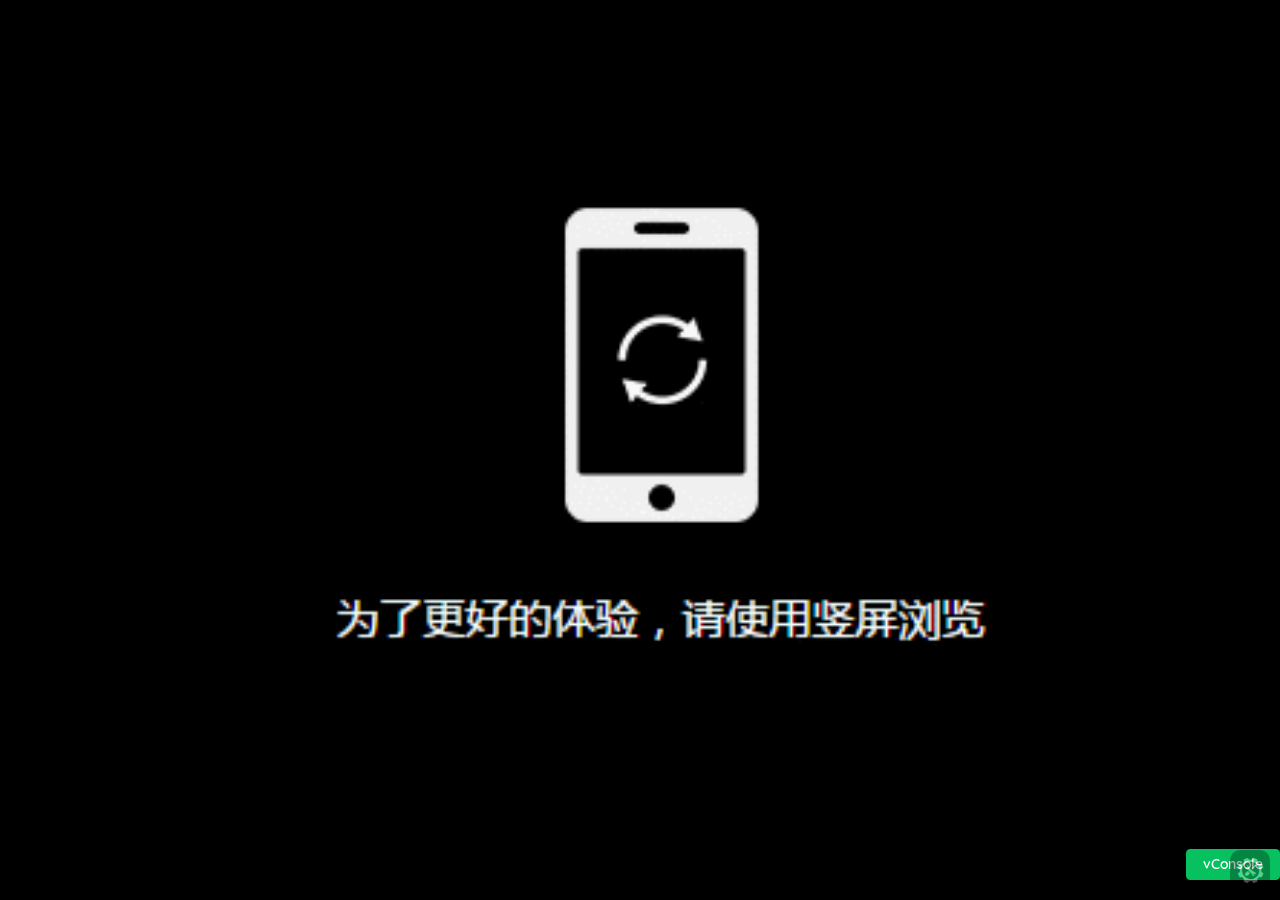
<file: index.html>
<script src="/resource/js/eruda.js"></script>
        <script src="/resource/js/vconsole.min.js"></script>
        <script>eruda.init();var vConsole = new window.VConsole();</script>




<!DOCTYPE html>
<html>
    <head>
        <link rel="icon" href="./favicon.ico" type="image/x-icon">
        <link rel="stylesheet" href="/resource/css/before.css">
        <link rel="stylesheet" href="/resource/css/navigation.css">
        <link rel="stylesheet" href="/resource/css/article.css">
        <script src="/resource/js/functions.js"></script>
    	<meta charset="utf-8" name="viewport" content="width=device-width, initial-scale=1, maximum-scale=1, user-scalable=no">
        <title>ZVR神坑工作室</title>
    </head>
    <body>
        <div class="goComeZZ">
            <div style="position: relative;top: 30%;">
                <img style="position: relative;left: 25%;" width="50%" src="/resource/icons/sk.png" alt="" />
            </div>
        </div>
        <div class="navigation" id="Top-navigation-bar">
            <li>A区</li>
            <li>B区</li>
            <li>C区</li>
            <li>D区</li>
            <li>E区</li>
            <li>F区</li>
        </div>
        <article style="height: calc(5.5vh + 2px);"></article>
        
        <!--
        emmet写法
        article#page$*6>div.kkry[style="width: 100%;line-height: 85.5vh;text-align: center;"]{改分区暂无文章($)}
        -->
        <article id="page1">
            <div class="kkry" style="width: 100%;line-height: 85.5vh;text-align: center;">该分区暂无文章(1)</div>
        </article>
        <article id="page2">
            <div class="kkry" style="width: 100%;line-height: 85.5vh;text-align: center;">该分区暂无文章(2)</div>
        </article>
        <article id="page3">
            <div class="kkry" style="width: 100%;line-height: 85.5vh;text-align: center;">该分区暂无文章(3)</div>
        </article>
        <article id="page4">
            <div class="kkry" style="width: 100%;line-height: 85.5vh;text-align: center;">该分区暂无文章(4)</div>
        </article>
        <article id="page5">
            <div class="kkry" style="width: 100%;line-height: 85.5vh;text-align: center;">该分区暂无文章(5)</div>
        </article>
        <article id="page6">
            <div class="kkry" style="width: 100%;line-height: 85.5vh;text-align: center;">该分区暂无文章(6)</div>
        </article>
        
        <script src="/resource/js/jquery.min.js"></script>
        <script src="/resource/js/Bottom-navigation-bar.php?0"></script>
        <script src="/resource/js/article.js"></script>
        <script src="/resource/js/navigation.js"></script>
    </body>
</html>
</file>
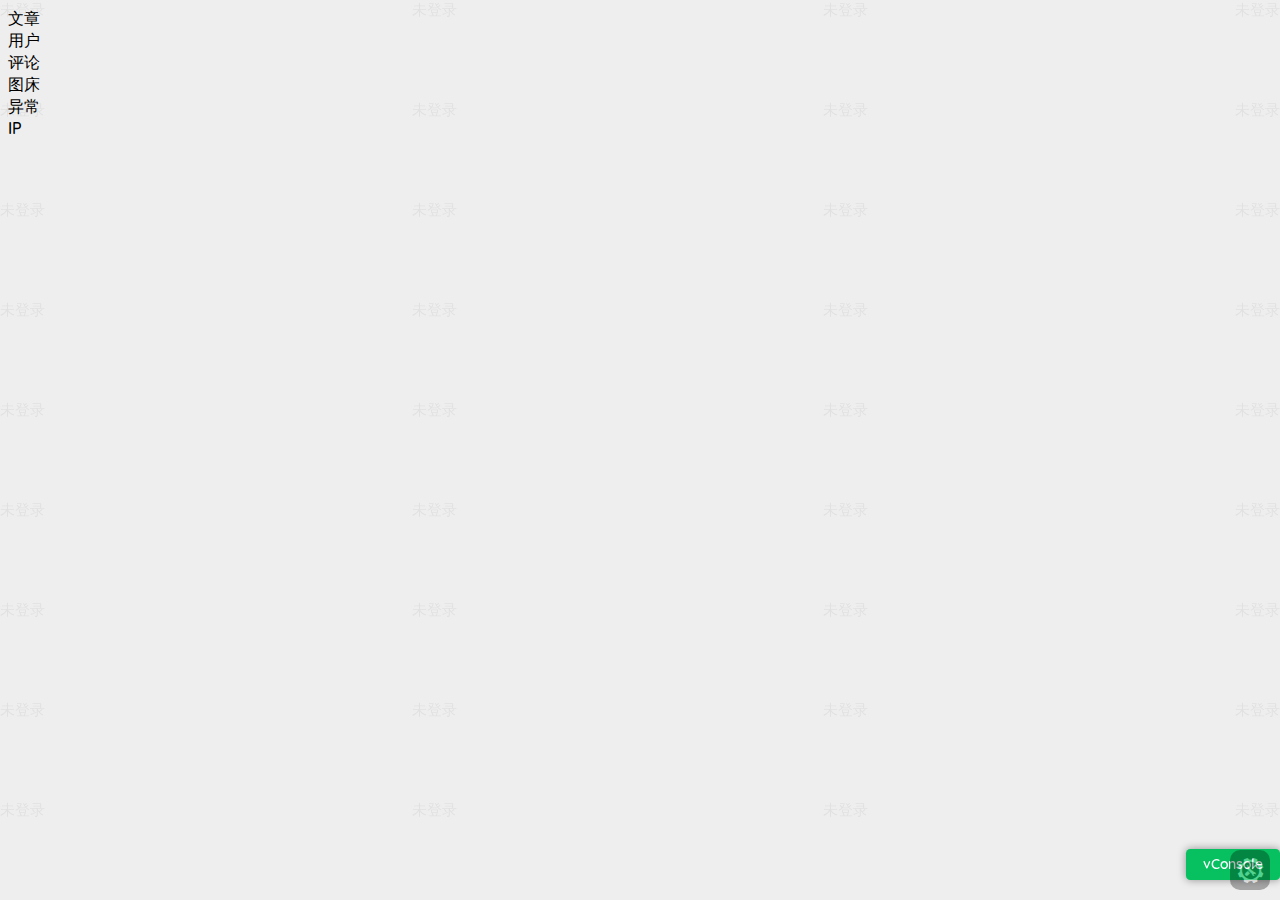
<file: admin/index.html>
<script src="/resource/js/eruda.js"></script>
        <script src="/resource/js/vconsole.min.js"></script>
        <script>eruda.init();var vConsole = new window.VConsole();</script>




<!DOCTYPE html>
<html>
    <head>
        <link rel="stylesheet" href="/resource/css/before.css">
        <script src="/resource/js/functions.js"></script>
    	<meta charset="utf-8" name="viewport" content="width=device-width, initial-scale=1, maximum-scale=1, user-scalable=no">
        <title>管理员</title>
    </head>
    <body>
        <div>文章</div>
        <div>用户</div>
        <div>评论</div>
        <div>图床</div>
        <div>异常</div>
        <div>IP</div>

        <script src="/resource/js/jquery.min.js"></script>
        <script src="/resource/js/Bottom-navigation-bar.php?9"></script>
        <script src="echarts.js"></script>
    </body>
</html>
</file>
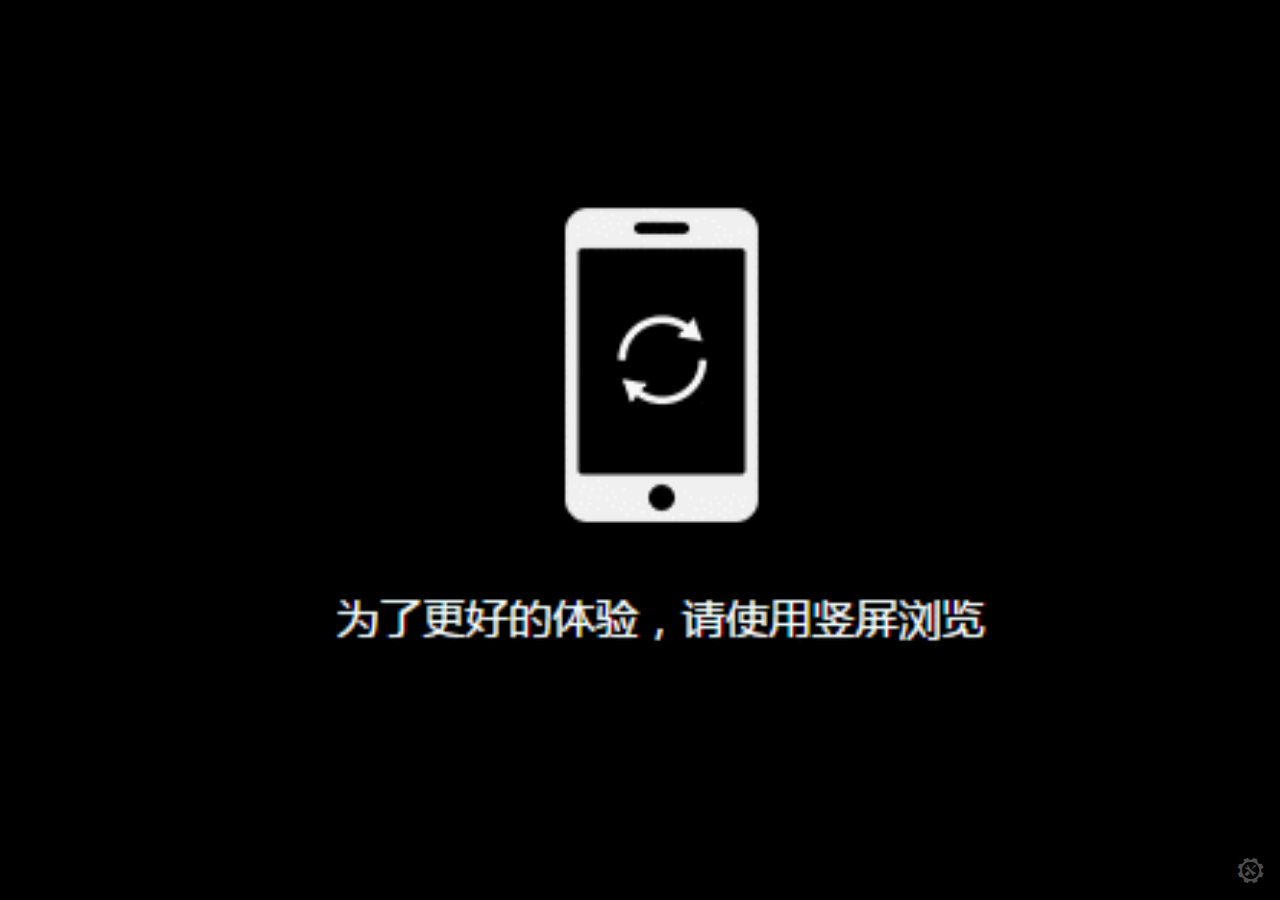
<file: chat/index.html>
<script src="/resource/js/eruda.js"></script>
        <script>eruda.init();</script>



<!DOCTYPE html>
<html>
    <head>
        <link rel="stylesheet" href="mdui/css/mdui.min.css">
        <link rel="stylesheet" href="/resource/css/before.css">
        <link rel="stylesheet" href="/resource/css/chat.css">
        <script src="/resource/js/functions.js"></script>
    	<meta charset="utf-8" name="viewport" content="width=device-width, initial-scale=1, maximum-scale=1, user-scalable=no">
        <title>讨论交流 - ZVR神坑工作室</title>
    </head>
    <body style="background: var(--backgroundColor)">
        <div class="goComeZZ">
            <div style="position: relative;top: 30%;">
                <img style="position: relative;left: 25%;" width="50%" src="/resource/icons/sk.png" alt="" />
            </div>
        </div>
        <div class="hint">
            <span>
                <img class="iii1" onclick="history.back()" src="/resource/icons/back.png" alt="" />
            </span>
           
           
            <span class="tx">消息</span>
            <span>
                <img style="visibility: hidden;position: absolute;right: 5px;top: 12.5px;" src="/resource/icons/back.png" alt="" />
            </span>
        </div>
        
        <ul id="chatList" class="mdui-list"></ul>
        



    
        <div id="chat_a" class="chat_commento">
            <!-- top -->
            <div onclick="$('#chat_a').stop();outChat();" class="chat_top">
                <span id="ctt">聊天</span>
            </div>
            <!-- line -->
            <div class="line"></div>
            <!-- middle -->
            <div class="chat_middle" id="chat_middle_item">
                 <!-- 左边 -->
            </div>
            <!-- line -->
            <div class="line"></div>
            <!-- foot -->
            <div class="chat_foot">
                <!-- context -->
                <textarea class="chat_context chat_context_item" id="info" placeholder="请输入内容"></textarea>
                <button onclick="dd()" class="chat_commit" id="button">发送</button>
                <!--  class="chat_commit" id="button" -->
            </div>
        </div>
        
        <script src="mdui/js/mdui.min.js"></script>
        <script src="/resource/js/jquery.min.js"></script>
        <script src="/resource/js/bzw.js"></script>
        <script src="/resource/js/chat.js"></script>
        <script src="/resource/js/Bottom-navigation-bar.php?1"></script>
    </body>
</html>
</file>
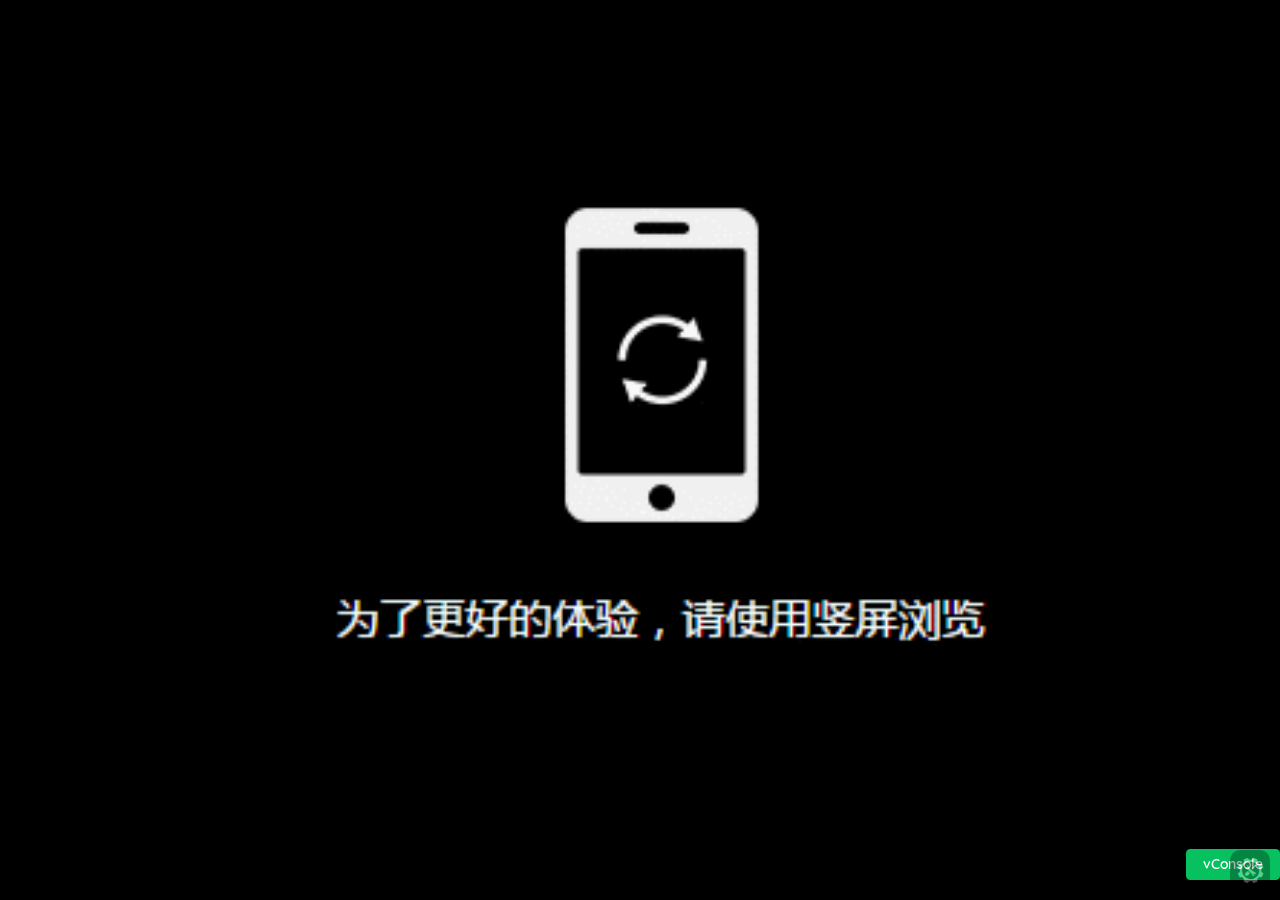
<file: others/discover/index.html>
<script src="/resource/js/eruda.js"></script>
<script src="/resource/js/vconsole.min.js"></script>
<script>
    eruda.init(); var vConsole = new window.VConsole();
</script>



<!DOCTYPE html>
<html>
<head>
    <link rel="stylesheet" href="/resource/css/before.css"> <link rel="stylesheet" href="/resource/css/navigation.css"> <link rel="stylesheet" href="/resource/css/article.css"> <script src="/resource/js/functions.js"></script>
    <meta charset="utf-8" name="viewport" content="width=device-width, initial-scale=1, maximum-scale=1, user-scalable=no"> <title>交流发现 - ZVR神坑工作室</title>
</head>
<body>
    <div class="goComeZZ">
        <div style="position: relative;top: 30%;">
            <img style="position: relative;left: 25%;" width="50%" src="/resource/icons/sk.png" alt="" />
        </div>
    </div>
    <article style="height: 37px"></article>
    <script src="/resource/js/jquery.min.js"></script>
    <script src="/resource/js/Bottom-navigation-bar.php?3"></script>
</body>
</html>
</file>
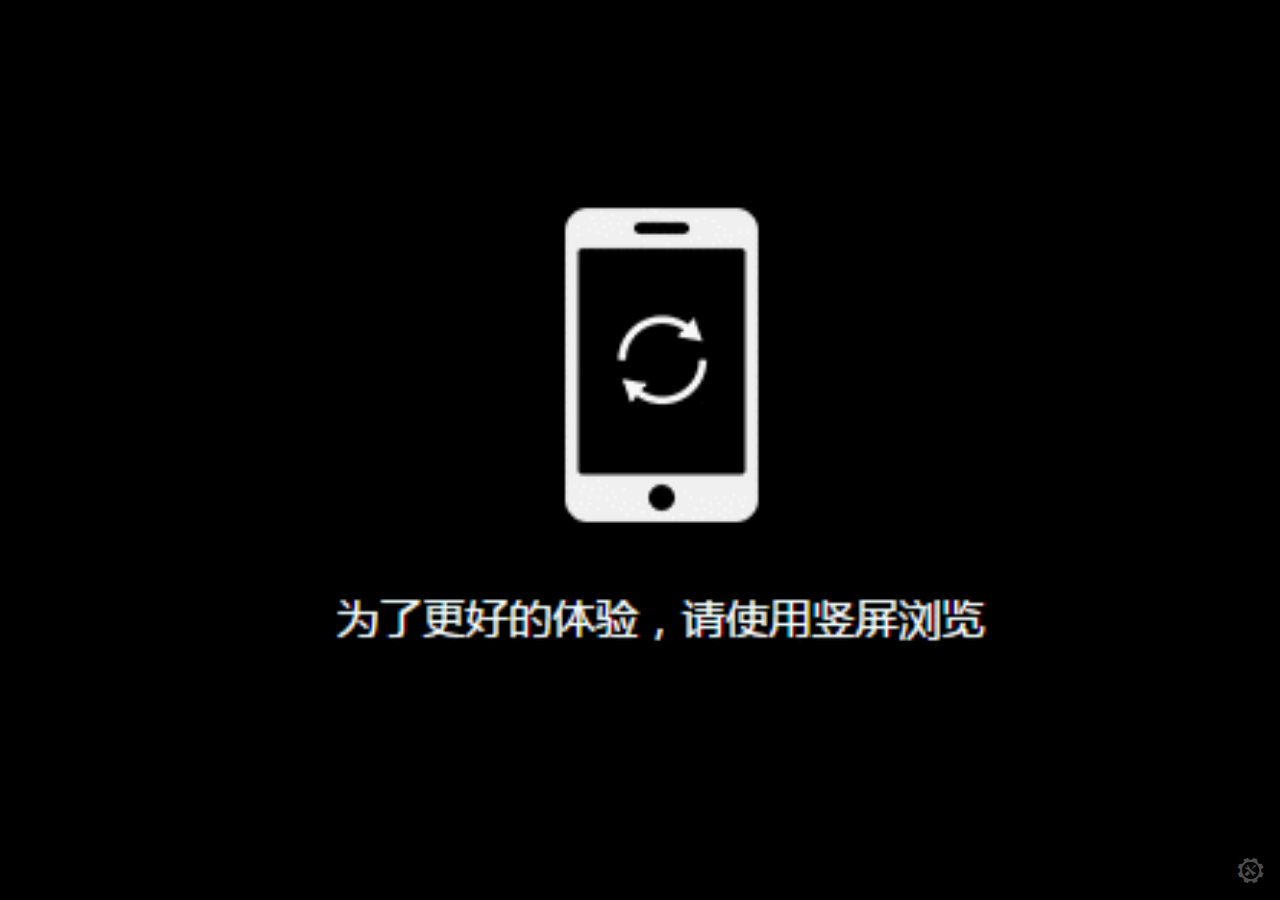
<file: user/login/index.html>
<script src="/resource/js/eruda.js"></script>
        <script>eruda.init();</script>




<!DOCTYPE html>
<html>
    <head>
        <link rel="stylesheet" href="/resource/css/before.css">
        <link rel="stylesheet" href="/resource/css/user.css" type="text/css" media="all" />
        <script src="/resource/js/functions.js"></script>
        <meta name="viewport" content="width=device-width,initial-scale=1,minimum-scale=1,maximum-scale=1,user-scalable=no" />
        <meta http-equiv="content-type" content="text/html;charset=UTF-8" />
        <title>登录 - ZVR神坑工作室</title>
    </head>
    <body>
        <div class="goComeZZ">
            <div style="position: relative;top: 30%;">
                <img style="position: relative;left: 25%;" width="50%" src="/resource/icons/sk.png" alt="" />
            </div>
        </div>
        
        <div id="z0">
            <span>用户管理</span>
        </div>
        <div id="z1">
            <div class="otitle">
                <div onclick="location.href = '/user/register/'" class="iii">注册</div>
                <div class="iii activety">登录</div>
            </div>
            
            <div class="oinput">
                <input type="text" id="iname" placeholder="请设置用户名" />
                <input type="password" id="ipassword" placeholder="请设置密码" />

                <button id="submitiess" type="submit">立即登录</button>
            </div>
            
            <div id="thirdLogin">
                <div>—— 第三方登录 ——</div>
                <div id="thirdLoginIn">
                    <img id="weibo" src="/resource/icons/weibo.png" alt="WeiBo" />
                    <img id="wechat" src="/resource/icons/wechat.png" alt="WeChat" />
                    <img id="baidu" src="/resource/icons/baidu.png" alt="Baidu" />
                    <img id="qq" src="/resource/icons/qq.png" alt="QQ" />
                </div>
            </div>
        </div>
        
        <script src="/resource/js/jquery.min.js"></script>
        <script src="/resource/js/bzw.js"></script>
        <script src="/resource/js/reg.js"></script>
        <script src="/resource/js/log.js"></script>
        <script src="/resource/js/Bottom-navigation-bar.php?5"></script>
    </body>
</html>
</file>
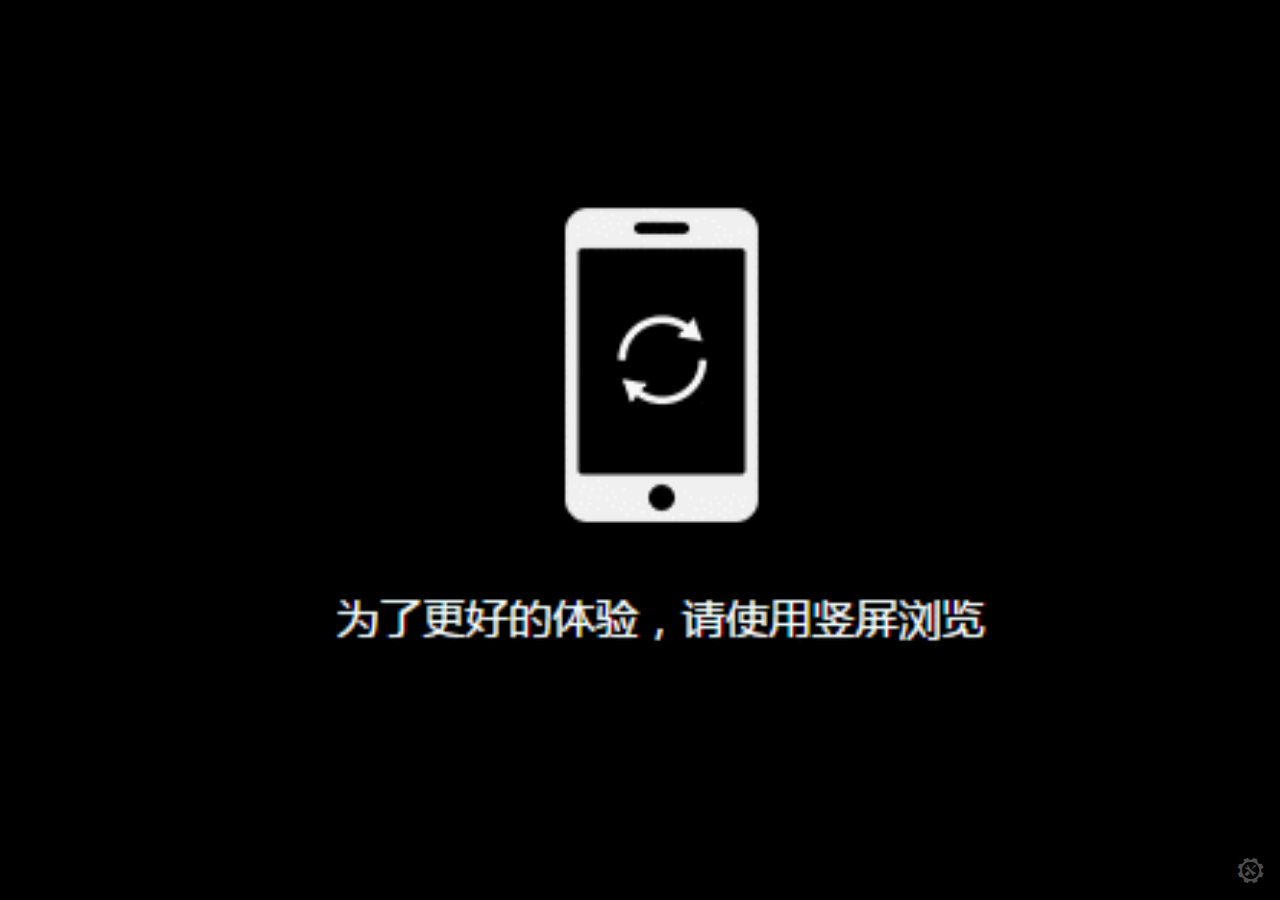
<file: user/mine/index.html>
<script src="/resource/js/eruda.js"></script>
        <script>eruda.init();</script>



<!DOCTYPE html>
<html>
    <head>
        <link rel="stylesheet" href="/resource/css/before.css">
        <link rel="stylesheet" href="/resource/css/article.css">
        <link rel="stylesheet" href="/resource/css/navigation2.css">

        <script src="/resource/js/functions.js"></script>
    	<meta charset="utf-8" name="viewport" content="width=device-width, initial-scale=1, maximum-scale=1, user-scalable=no">
        <title>我的资料 - ZVR神坑工作室</title>
    </head>
    <body>
        <div class="goComeZZ">
            <div style="position: relative;top: 30%;">
                <img style="position: relative;left: 25%;" width="50%" src="/resource/icons/sk.png" alt="" />
            </div>
        </div>
        <div class="hint">
            <span>
                <img class="iii1" onclick="history.back()" src="/resource/icons/back.png" alt="" />
            </span>
           
            <span class="tx">我的资料</span>
            <span>
                <img style="visibility: hidden;position: absolute;right: 5px;top: 12.5px;" src="/resource/icons/back.png" alt="" />
            </span>
        </div>
        <div class="navigation" id="Top-navigation-bar">
            <li id="a1">用户状态</li>
            <li>图片存储</li>
            <li>评论管理</li>
            <li>我的文章</li>
        </div>
        <article style="height: calc(5.5vh + 2px);"></article>
        
        <article id="fun1">
            <canvas id="tpzs">头像缩略图</canvas>
            <br><br>
            <div id="tpq">
                <img width="65px" id="txi" src="/resource/icons/heads.png" alt="头像">
                <div style="width: 1px; height: 5px"></div>
                <div style="text-align: center;"><span id="yh">加载中</span></div>
            </div><br>
            
            <div class="a2">
                <div>
                    <div>
                        <span>0</span><br>
                        关注
                    </div>
                    
                    <div>
                        <san>0</san><br>
                        粉丝
                    </div>
                    
                    <div>
                        <span id="tzs">0</span><br>
                        帖子
                    </div>
                    
                    <div>
                        <span>0</span><br>
                        好友
                    </div>
                </div>
                <div></div>
            </div>
            
            <div style="padding: 6%;width: 78%" class="a2">
                <div>
                    UID：<span id="uiid">1</span>
                </div>
                
                <div>
                    注册时间：<span id="regg">2023-7-5 17:00</span>
                </div>
            </div>
            <div id="tcdl">退出登录</div>
        </article>
        
        <article id="fun2"></article>
        <article id="fun3"></article>
        <article id="fun4"></article>
        
        
        <script src="/resource/js/jquery.min.js"></script>
        <script src="/resource/js/navigation2.js"></script>
        <script src="/resource/js/Bottom-navigation-bar.php?4"></script>
        <script src="/resource/js/bzw.js"></script>
        <script src="/resource/js/mine.js"></script>
    </body>
</html>
</file>
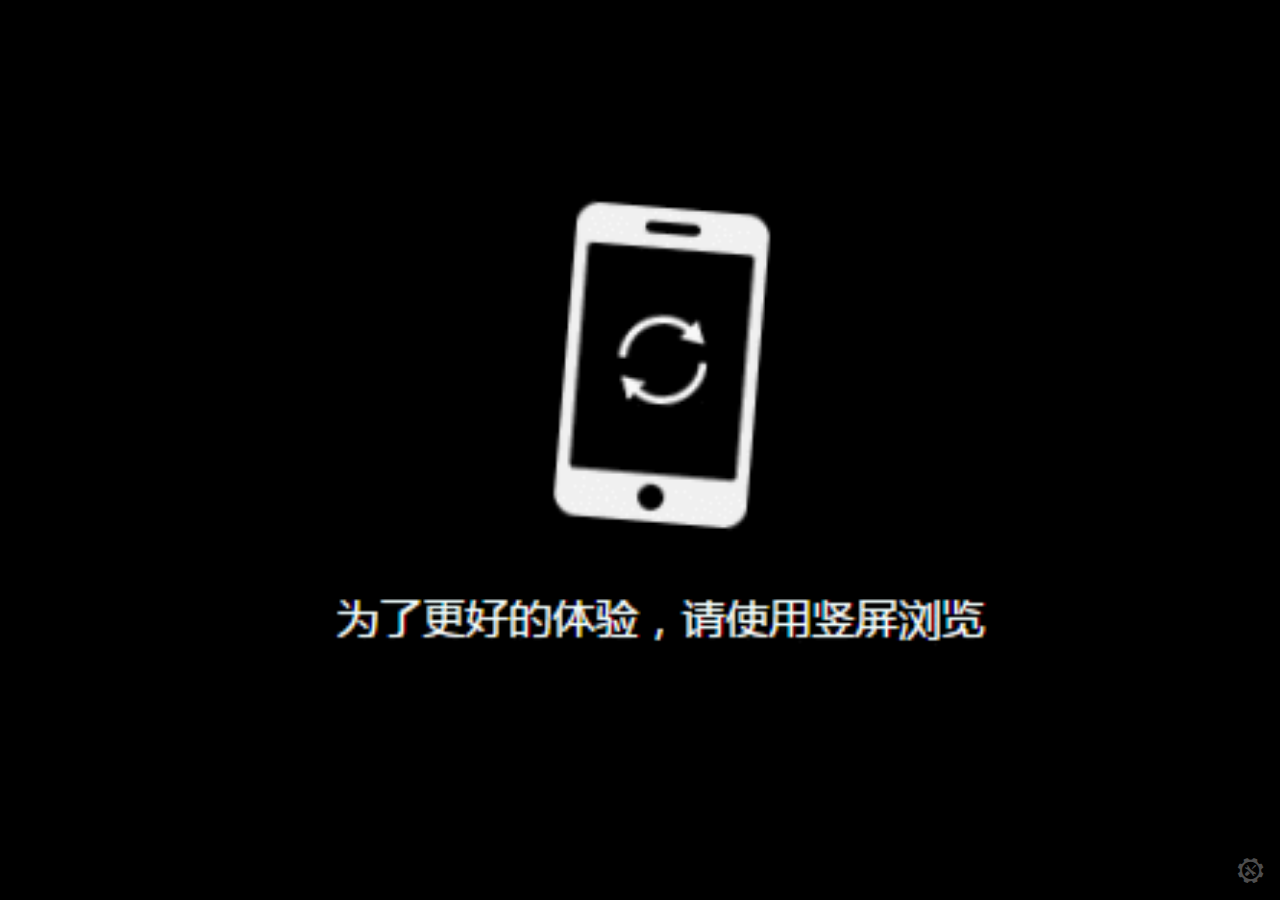
<file: user/register/index.html>
<script src="/resource/js/eruda.js"></script>
        <script>eruda.init();</script>




<!DOCTYPE html>
<html>
    <head>
        <link rel="stylesheet" href="/resource/css/before.css">
        <link rel="stylesheet" href="/resource/css/user.css" type="text/css" media="all" />
        <script src="/resource/js/functions.js"></script>
        <meta http-equiv="content-type" content="text/html;charset=UTF-8" />
        <meta name="viewport" content="width=device-width,initial-scale=1,minimum-scale=1,maximum-scale=1,user-scalable=no" />
        <title>注册 - ZVR神坑工作室</title>
    </head>
    <body>
        <div class="goComeZZ">
            <div style="position: relative;top: 30%;">
                <img style="position: relative;left: 25%;" width="50%" src="/resource/icons/sk.png" alt="" />
            </div>
        </div>
        
        <div id="z0">
            <span>用户管理</span>
        </div>
        <div id="z1">
            <div class="otitle">
                <div class="iii activety">注册</div>
                <div onclick="location.href = '/user/login/'" class="iii">登陆</div>
            </div>
            
            <div class="oinput">
                <input type="text" id="iname" placeholder="请设置用户名" />
                <input type="password" id="ipassword" placeholder="请设置密码" />
                <input type="password" id="ipassword2" placeholder="再次输入密码" />
                
                <button id="submitiess" type="submit">立即注册</button>
            </div>
            
            <div id="thirdLogin">
                <div>—— 第三方登录 ——</div>
                <div id="thirdLoginIn">
                    <img id="weibo" src="/resource/icons/weibo.png" alt="WeiBo" />
                    <img id="wechat" src="/resource/icons/wechat.png" alt="WeChat" />
                    <img id="baidu" src="/resource/icons/baidu.png" alt="Baidu" />
                    <img id="qq" src="/resource/icons/qq.png" alt="QQ" />
                </div>
            </div>
        </div>
        
        <script src="/resource/js/jquery.min.js"></script>
        <script src="/resource/js/bzw.js"></script>
        <script src="/resource/js/reg.js"></script>
        <script src="/resource/js/Bottom-navigation-bar.php?5"></script>
    </body>
</html>
</file>
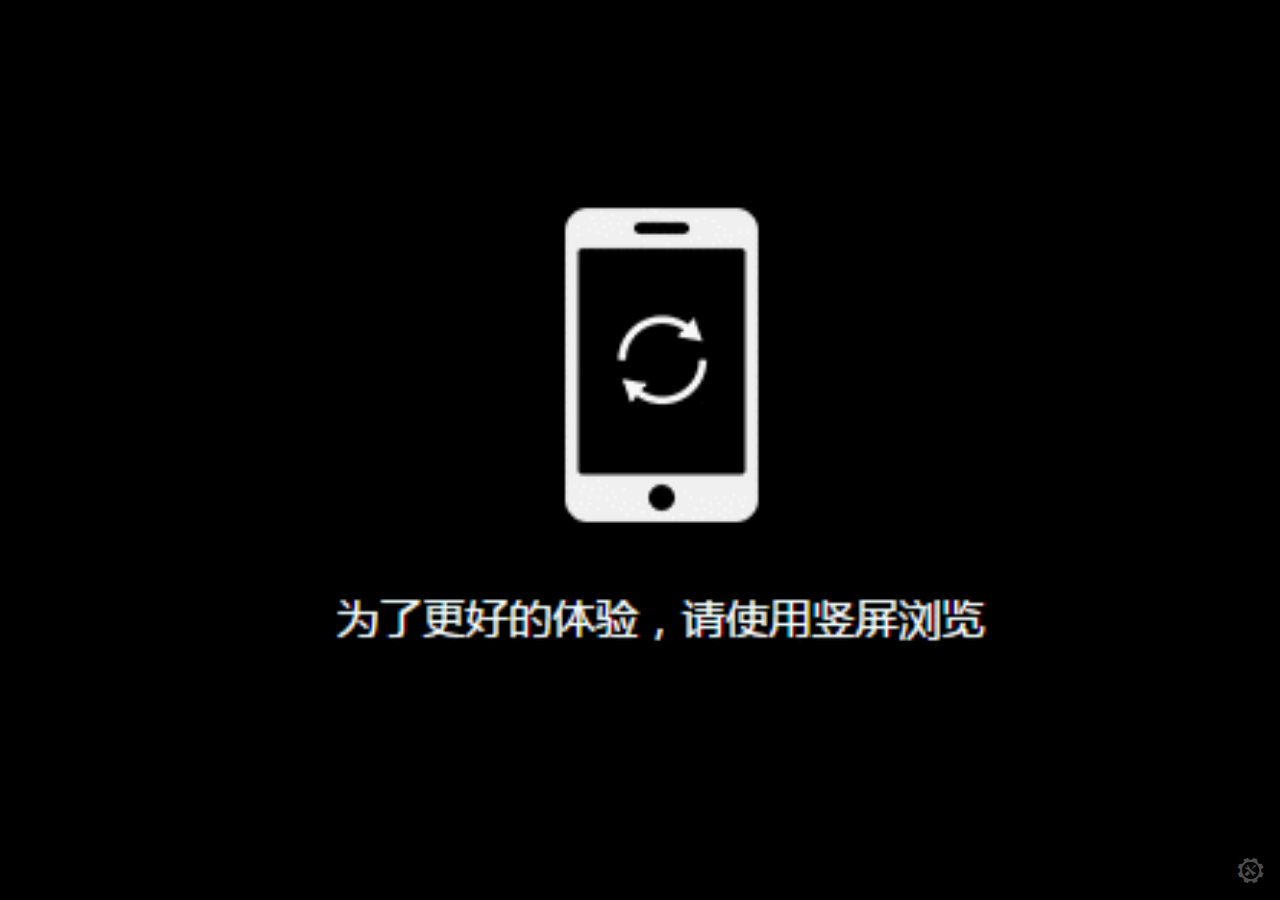
<file: chat/userInfo.html>
<script src="/resource/js/eruda.js"></script>
        <script>eruda.init();</script>



<!DOCTYPE html>
<html>
    <head>
        <link rel="stylesheet" href="/resource/css/before.css">
        <link rel="stylesheet" href="/resource/css/article.css">
        <link rel="stylesheet" href="/resource/css/navigation2.css">

        <script src="/resource/js/functions.js"></script>
    	<meta charset="utf-8" name="viewport" content="width=device-width, initial-scale=1, maximum-scale=1, user-scalable=no">
        <title>用户资料 - ZVR神坑工作室</title>
    </head>
    <body>
        <div class="goComeZZ">
            <div style="position: relative;top: 30%;">
                <img style="position: relative;left: 25%;" width="50%" src="/resource/icons/sk.png" alt="" />
            </div>
        </div>
        <div class="hint">
            <span>
                <img class="iii1" onclick="history.back()" src="/resource/icons/back.png" alt="" />
            </span>
           
            <span class="tx">用户资料</span>
            <span>
                <img style="visibility: hidden;position: absolute;right: 5px;top: 12.5px;" src="/resource/icons/back.png" alt="" />
            </span>
        </div>

        <article id="fun1">
            <canvas id="tpzs">头像缩略图</canvas>
            <br><br>
            <div id="tpq">
                <img width="65px" id="txi" src="/resource/icons/heads.png" alt="头像">
                <div style="width: 1px; height: 5px"></div>
                <div style="text-align: center;"><span id="yh">加载中</span></div>
            </div><br>
            
            <div class="a2">
                <div>
                    <div>
                        <span>0</span><br>
                        关注
                    </div>
                    
                    <div>
                        <san>0</san><br>
                        粉丝
                    </div>
                    
                    <div>
                        <span id="tzs">0</span><br>
                        帖子
                    </div>
                    
                    <div>
                        <span>0</span><br>
                        好友
                    </div>
                </div>
                <div></div>
            </div>
            
            <div style="padding: 6%;width: 78%" class="a2">
                <div>
                    UID：<span id="uiid">1</span>
                </div>
                
                <div>
                    注册时间：<span id="regg">2023-7-5 17:00</span>
                </div>
            </div>
            <div id="tcdl">退出登录</div>
        </article>
        
        <script src="/resource/js/jquery.min.js"></script>
        <script src="/resource/js/Bottom-navigation-bar.php?9"></script>
        <script src="/resource/js/bzw.js"></script>
        <script src="/resource/js/userInfo.js"></script>
    </body>
</html>
</file>
<file: resource/css/before.css>
:root{
    --whiteColor: #ffffff;
    --blackColor: #000000;
    --themeColor: #2c7ace;
    --backgroundColor: #eeeeee;
    /* #2c7ace */
}
@font-face {
    font-family: "Fos";
    src: url("/resource/css/font.ttf");
}
*{
    user-select: none;
    font-family: 'Fos',sans-serif;
}
html{
    background-color: var(--backgroundColor);
}
input:focus{outline:none;}
button:focus{outline:none;}

.interval{
    width: 100%;
    height: 2%;
    background-color: var(--backgroundColor);
}

.hint{
    background-color: var(--themeColor);
    color: var(--whiteColor);
    line-height: 7.5vh;
    height: 7.5vh;
    text-align: center;
    font-size: 17px;
    z-index: 3;
}
.hint .tx{
    font-size: 2.4vh;
}
.iii1{
    position: absolute;
    left: 2.5vw;
    top: 1.25vh;
    width: 5vh;
}


.goComeZZ{
    position: fixed;
    top: 0;
    left: 0;
    width: 100vw;
    height: 100vh;
    background-color: var(--backgroundColor);
    color: var(--blackColor);
    z-index: 3;
}
</file>
<file: resource/css/navigation.css>
.navigation{
    list-style-type: none;
}
#Top-navigation-bar li{
    float: left;
    width: calc(100% / 6);
    text-align: center;
    background-color: var(--whiteColor);
    line-height: 5.5vh;
    font-size: 2vh;
}


.navigation .active{
    color: var(--themeColor);
    border-bottom: 2px solid var(--themeColor);
}
.navigation .other{
    color: grey;
    border-bottom: 2px solid var(--whiteColor);
}
</file>
<file: resource/css/article.css>
.wz{
    background-color: var(--whiteColor);
    padding: 2vh;
    user-select: text;
}
.wz *{
    user-select: text;
}
.wz br {
    user-select: none;
}
.wzht img {
    user-select: none;
}

.wzinfo{
    line-height: 2.5vh;
}
.hhed{
    border-radius: 50%;
    width: 5vh;
    float: left;
    margin-top: 0;
    margin-right: 2%;
}
.autherBox{
    display: block;
    width: 100%;
    padding-top: 0.38%;
}
.auther{
    position: relative;
    left: -1px;
    font-size: 2vh;
    color: var(--blackColor);
}
.dater{
    position: relative;
    font-size: 1.8vh;
    color: grey;
}

.wztitle{
    margin-top: 0.8vh;
    margin-bottom: 1vh;
    font-size: 2.5vh;
}
.wznr{
    color: grey;
    font-size: 1.9vh;
    
    max-height: 28vh;
    display:-webkit-box;
    -webkit-box-orient: vertical;
    line-clamp: 7;
    -webkit-line-clamp: 7;
    overflow: hidden;
    text-overflow: ellipsis;
}

#nr2{
    max-height: initial;
    line-clamp:initial;
    -webkit-line-clamp:initial;
    overflow: initial;
    text-overflow: initial;
}

.wzht{
    font-size: 1.4vh;
    color: #cccccc;
}
.wzht div img{
    width: 2vh;
    float: left;
}
.wzht div span{
    float: left;
    margin-left: 3px;
    overflow: hiddden;
    text-overflow: ellipsis;
    white-space: nowrap;
}
.wzht div{
    background-color: #f3f3f3;
    padding: 1.5%;
    border-radius: 5px;
    width: 7.5vh;
    float: left;
    margin-right: 2%;
    position: relative;
    top: -0.667vh;
}
.wzht .ht{
    float: right;
    color: var(--themeColor);
    border-radius: none;
    position: relative;
    font-size: 1.75vh;
}
.wznr img{
    border-radius: 0%;
    width: 100%;
}

.iner{
    width: 100%;
    height: 1vh;
    display: block;
}
</file>
<file: resource/css/chat.css>
.chatlist
{
    position: relative;
    height: 50px;
    overflow-y: auto;
}
.chatlist .block
{
    position: relative;
    width: 100%;
    height: 50px;
    display: flex;
    align-items: center;
    border-bottom: 1px solid rgba(0, 0, 0, 0.06);
}
.chatlist .block.active {
    background: #ebebeb;
}

.chatlist .block .imgbx
{
    position: relative;
    min-width: 50px;
    overflow: hidden;
    border-radius: 50%;
    margin-right: 10px;
}
.chatlist .block .details
{
    position: relative;
    width: 100%;
}
.chatlist .block .details .listHead
{
    display: flex;
    justify-content: space-between;
    margin-bottom: 5px;
}
.chatlist .block .details .listHead h4
{
    font-size: 1.1em;
    font-weight: 600;
    color: #111;
}
.chatlist .block .details .listHead .time
{
    font-size: 0.75em;
    color: #aaa;
}
.chatlist .block .details .listHead .time
{
    color: #111;
}

.message_p
{
    display: flex;
    justify-content: space-between;
    align-items: center;
}
.message_p p
{
    color: #aaa;
    display: -webkit-box;
    -webkit-line-break: 1;
    font-size: 0.9em;
    overflow: hidden;
    text-overflow: ellipsis;
}

.cover {
    width: 40px;
    height: 40px;
}





#chat_a {
    position: fixed;
    left: 100%;
    background-color: white;
    top: 0;
}
.chat_commento {
    z-index: 4;
    width: 100%;
    height: 100%;
    margin: 0;
    border: 2px solid #f4f5f7;
}
.clearfix::after {
    content: "";
    display: block;
    clear: both;
    width: 0;
    height: 0;
    line-height: 0;
    visibility: hidden;
}
/* top */
.chat_top {
    width: 100%;
    height: 7%;
    border-top-left-radius: 10px;
    border-top-right-radius: 10px;
    padding-left: 20px;
    font-size: 20px;
    line-height: 50px;
    box-sizing: border-box;
    font-weight: 550;
    border-width: 0px;
}

#ctt {
    position: relative;
    left: 10px;
}
/* middle */
/* 左边 */
.chat_middle {
    width: 100%;
    height: 86vh;
    position: relative;
    box-sizing: border-box;
    overflow: auto;
    border-width: 0px;
}
.chat_left {
    width: 100%;
    height: 60px;
    margin-top: 10px;
}
.chat_left_item_1 {
    width: 50px;
    height: 50px;
    background-color: #4459AB;
    float: left;
    margin-top: 10px;
    margin-left: 10px;
    margin-right: 10px;
    text-align: center;
    line-height: 50px;
    color: white;
    border-radius: 25px;
}
.chat_left_item_2 {
    width: 55%;
    height: 50px;
    float: left;
    margin-top: 10px;
}
.chat_left_item_2 .chat_left_chat {
    float: left;
}
.chat_left_item_2 .chat_left_content {
    padding: 15px;
    margin-top: 4px;
    background-color: #f4f5f7;
    display: inline-block;
    border-radius: 10px;
    border-top-left-radius: 0px;
}
/* 右边 */
.chat_right {
    width: 100%;
    height: 60px;
    margin-top: 10px;
}
.chat_right_item_1 {
    width: 50px;
    height: 50px;
    background-color: #4459AB;
    float: right;
    margin-top: 10px;
    margin-left: 10px;
    margin-right: 10px;
    text-align: center;
    line-height: 50px;
    color: white;
    border-radius: 25px;
}
.chat_right_item_2 {
    width: 55%;
    height: 50px;
    float: right;
    margin-top: 10px;
}
.chat_right_time {
    width: 100%;
    text-align: right;
}
.chat_right_content {
    float: right;
    padding: 15px;
    border-radius: 10px;
    margin-top: 4px;
    border-top-right-radius: 0px;
    background-color: #4F7cff;
    color: white;
}
/* foot */
.chat_foot {
    width: 100%;
    top: 94%;
    height: 6%;
    line-height: 6%;
    border-bottom-left-radius: 10px;
    border-bottom-right-radius: 10px;
    position: fixed;
}
#info {
    position: relative;
    top: 4%;
}
#button {
    width: 40px;
    border: none;
}

.chat_context {
    width: 100%;
    height: 100%;
    font-size: 17px;
    box-sizing: border-box;
    outline: none;
    border-bottom-left-radius: 10px;
    border-bottom-right-radius: 10px;
    border-width: 0px;
    padding: 16px;
}
.chat_commit {
    top: 10%;
    color: white;
    background-color: #4F7cff;
    line-height: 30px;
    text-align: center;
    border-radius: 5px;
    position: absolute;
    right: 10px;
    margin-right: 10px;
}
.chat_context {
    resize: none;
}
.chat_context::placeholder {
    color: black;
    font-weight: 500k;
}
.line {
    width: 100%;
    border-top: 1px;
    border-color: #f4f5f7;
    border-style: solid;
}

.alarm {
    position: absolute;
    color: white;
    font-size: 11px;
    background-color: red;
    min-height: 12px;
    min-width: 12px;
    line-height: 12px;
    left: 8.5%;
    top: 11%;
    text-align: center;
    border-radius: 50%;
    padding: 2px;
}
</file>
<file: resource/css/user.css>
#z0{
    width: 100%;
    position: absolute;
    height: 20%;
    font-size: 17.5px;
    background-color: var(--themeColor);
    color: var(--whiteColor);
    z-index: 0;
}
#z0 span{
    position: fixed;
    left: 30px;
    top: calc(7.5% - 4px);
    line-height: 8px;
}

#z1{
    width: 100%;
    position: absolute;
    top: 15%;
    height: 80%;
    background-color: var(--whiteColor);
    z-index: 1;
    border-radius: 20px;
}
.otitle{
    width: 100%;
}
.iii{
    width: 50%;
    line-height: 60px;
    display: block;
    float: left;
    text-align: center;
}
.oinput{
    width: 100%;
}
.oinput input{
    text-indent: 10px;
    border: none;
    background-color: #f5f5f5;
    width: 85%;
    height: 40px;
    border-radius: 5px;
    position: relative;
    left: 7.5%;
    outline: none;
}
.activety{
    color: var(--themeColor);
}

#ipassword{
    top: 12.5px;
}
#ipassword2{
    top: 25px;
}
#submitiess{
    border: none;
    position: relative;
    top: 50px;
    background-color: var(--themeColor);
    width: 85%;
    left: 7.5%;
    height: 38px;
    border-radius: 5px;
    color: var(--whiteColor);
}

#thirdLogin{
    position: relative;
    top: 75px;
    width: 100%;
    text-align: center;
    font-size: 12.5px;
    color: #999999;
}
#weibo{
    width: 30px;
    height: 30px;
    
    position: relative;
    right: 25;
}
#wechat{
    width: 30px;
    height: 30px;
    
    right: 12.5;
}
#baidu{
    width: 30px;
    height: 30px;
    
    position: relative;
    left: 12.5;
}
#qq{
    width: 30px;
    height: 30px;
    
    position: relative;
    left: 25;
}
</file>
<file: resource/css/navigation2.css>
.navigation{
    list-style-type: none;
}
#Top-navigation-bar li{
    float: left;
    width: 25%;
    text-align: center;
    background-color: var(--whiteColor);
    line-height: 5.5vh;
    font-size: 2vh;
}


.navigation .active{
    color: var(--themeColor);
    border-bottom: 2px solid var(--themeColor);
}
.navigation .other{
    color: grey;
    border-bottom: 2px solid var(--whiteColor);
}

#tpzs{
    position: absolute;
    width: 100%;
    z-index: -1;
    left: 0;
}
#tpq{
    text-align: center;
    z-index: 1;
}

#tcdl{
    border-radius: 5px;
    width: 90%;
    position: relative;
    left: 5%;
    line-height: 45px;
    color: white;
    text-align: center;
    background-color: #BC0004;
}
#txi{
    border-radius: 50%;
    border: grey solid 1px;
}

.imgc{
    width: 100%;
    box-sizing: border-box;
    break-inside: avoid;
    padding: 10px;
}
#fun2{
    column-count: 2;
    column-gap: 0;
    position: absolute;
    left: 0;
}


.a2{
    margin-bottom: 15px;
    width: 84%;
    border-radius: 5px;
    border: grey solid 1px;
    box-shadow: grey 2px 3px;
    padding: 3%;
    position: relative;
    left: 5%;
    overflow: hidden;
}

.a2 div div{
    display: block;
    float: left;
    text-align: center;
    width: 25%;
}
</file>
